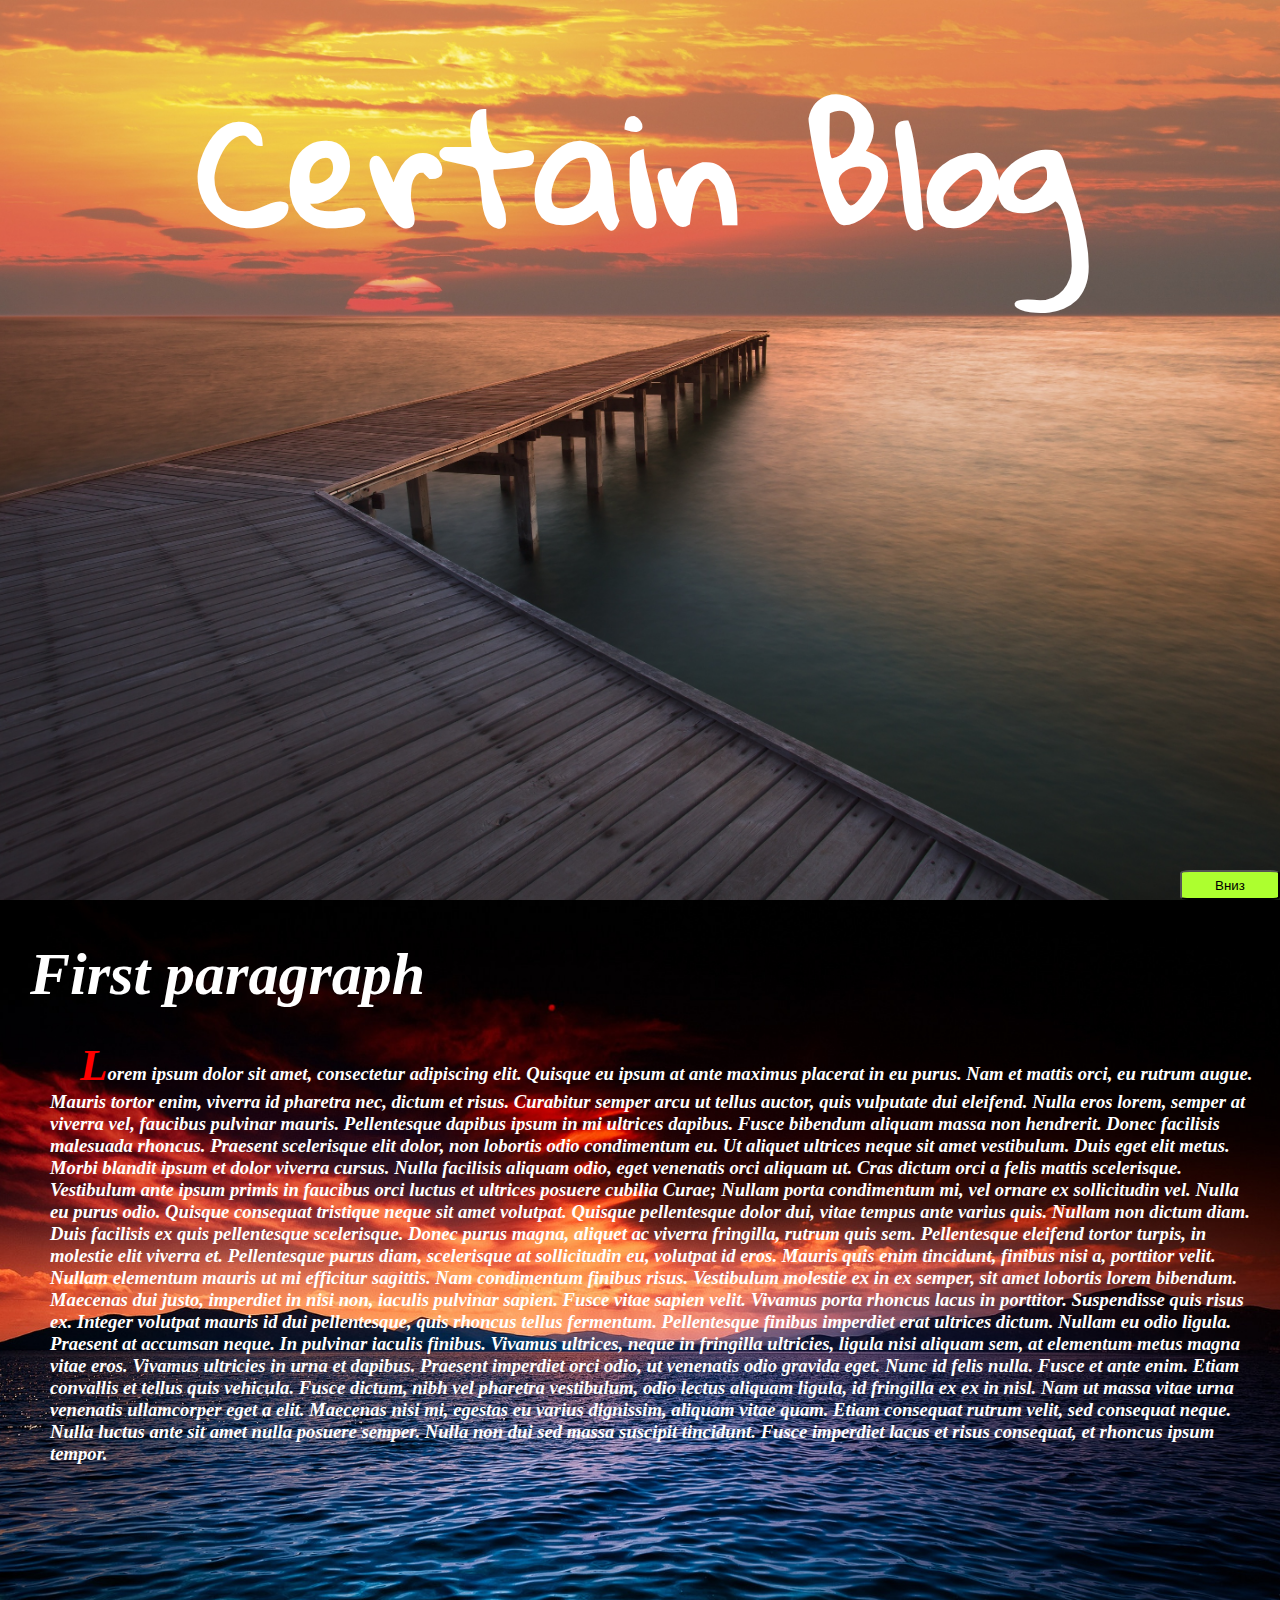
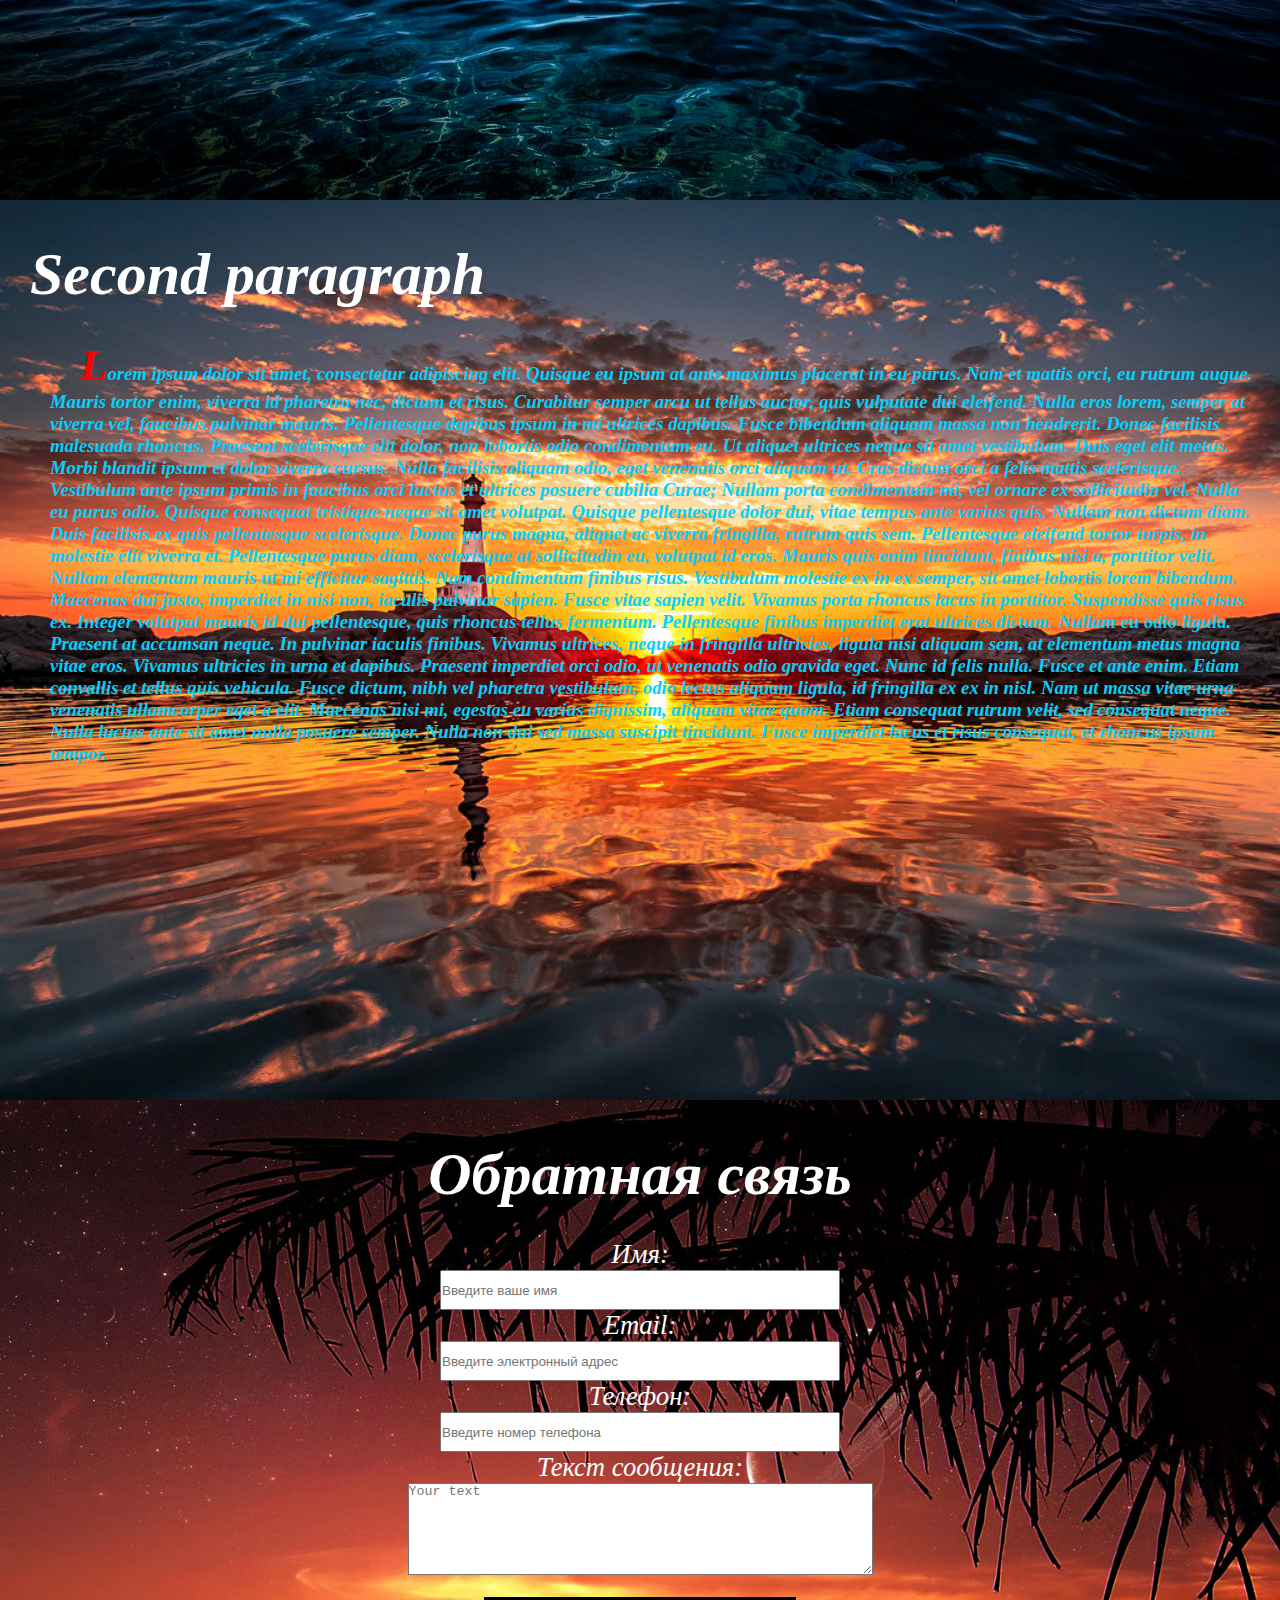
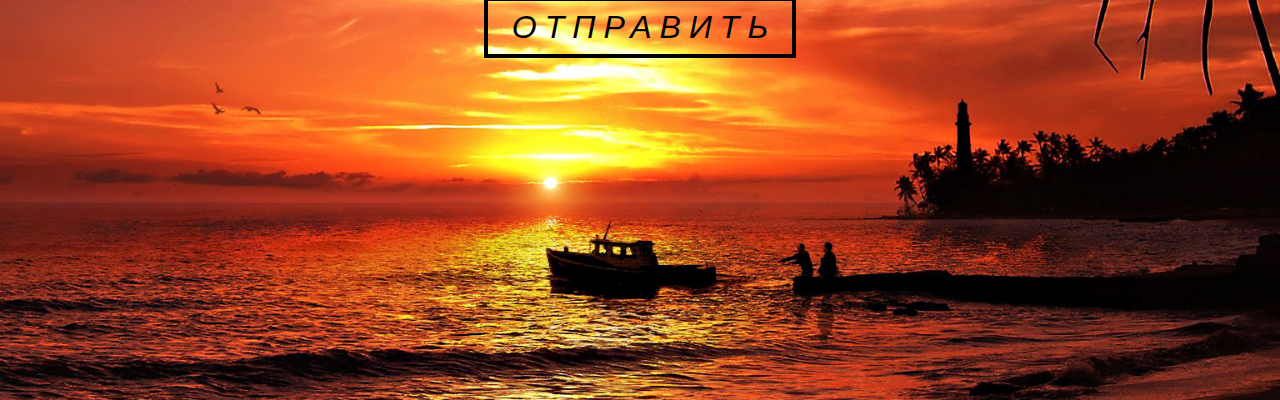
<file: Lesson_3/index.html>
<!DOCTYPE html>
<html>
<head>
	<title>Blog</title>
	<link rel="stylesheet" type="text/css" href="assets/css/style.css" >
	<link rel="stylesheet"
          href="https://fonts.googleapis.com/css?family=Gloria Hallelujah">
    <meta charset="utf-8">
    <script type="text/javascript">
    $(".mail-btn").on("click touchstart", function () 
    {
    $(this).addClass("fly");
    that = this
    setTimeout(function() {
        $(that).removeClass("fly");
    }, 5400)
		});
    </script>
</head>
<body>
		<header>
			<div class="header1">
				<span id="header2">Certain Blog</span>
			</div>
			<a href="#first"><button class="w">Вниз</button></a>
		</header>
		<section class="section backimg1" id=first>
			<h1>First paragraph</h1>
			<p class="content1">
					Lorem ipsum dolor sit amet, consectetur adipiscing elit. Quisque eu ipsum at ante maximus placerat in eu purus. Nam et mattis orci, eu rutrum augue. Mauris tortor enim, viverra id pharetra nec, dictum et risus. Curabitur semper arcu ut tellus auctor, quis vulputate dui eleifend. Nulla eros lorem, semper at viverra vel, faucibus pulvinar mauris. Pellentesque dapibus ipsum in mi ultrices dapibus. Fusce bibendum aliquam massa non hendrerit. Donec facilisis malesuada rhoncus. Praesent scelerisque elit dolor, non lobortis odio condimentum eu. Ut aliquet ultrices neque sit amet vestibulum. Duis eget elit metus. Morbi blandit ipsum et dolor viverra cursus.

					Nulla facilisis aliquam odio, eget venenatis orci aliquam ut. Cras dictum orci a felis mattis scelerisque. Vestibulum ante ipsum primis in faucibus orci luctus et ultrices posuere cubilia Curae; Nullam porta condimentum mi, vel ornare ex sollicitudin vel. Nulla eu purus odio. Quisque consequat tristique neque sit amet volutpat. Quisque pellentesque dolor dui, vitae tempus ante varius quis.

					Nullam non dictum diam. Duis facilisis ex quis pellentesque scelerisque. Donec purus magna, aliquet ac viverra fringilla, rutrum quis sem. Pellentesque eleifend tortor turpis, in molestie elit viverra et. Pellentesque purus diam, scelerisque at sollicitudin eu, volutpat id eros. Mauris quis enim tincidunt, finibus nisi a, porttitor velit. Nullam elementum mauris ut mi efficitur sagittis. Nam condimentum finibus risus. Vestibulum molestie ex in ex semper, sit amet lobortis lorem bibendum. Maecenas dui justo, imperdiet in nisi non, iaculis pulvinar sapien. Fusce vitae sapien velit. Vivamus porta rhoncus lacus in porttitor.

					Suspendisse quis risus ex. Integer volutpat mauris id dui pellentesque, quis rhoncus tellus fermentum. Pellentesque finibus imperdiet erat ultrices dictum. Nullam eu odio ligula. Praesent at accumsan neque. In pulvinar iaculis finibus. Vivamus ultrices, neque in fringilla ultricies, ligula nisi aliquam sem, at elementum metus magna vitae eros. Vivamus ultricies in urna et dapibus.

					Praesent imperdiet orci odio, ut venenatis odio gravida eget. Nunc id felis nulla. Fusce et ante enim. Etiam convallis et tellus quis vehicula. Fusce dictum, nibh vel pharetra vestibulum, odio lectus aliquam ligula, id fringilla ex ex in nisl. Nam ut massa vitae urna venenatis ullamcorper eget a elit. Maecenas nisi mi, egestas eu varius dignissim, aliquam vitae quam. Etiam consequat rutrum velit, sed consequat neque. Nulla luctus ante sit amet nulla posuere semper. Nulla non dui sed massa suscipit tincidunt. Fusce imperdiet lacus et risus consequat, et rhoncus ipsum tempor. 
			</p>
		</section>

		<section class="section backimg2" id="second">
			<h1>Second paragraph</h1>
			<p class="content2">
					Lorem ipsum dolor sit amet, consectetur adipiscing elit. Quisque eu ipsum at ante maximus placerat in eu purus. Nam et mattis orci, eu rutrum augue. Mauris tortor enim, viverra id pharetra nec, dictum et risus. Curabitur semper arcu ut tellus auctor, quis vulputate dui eleifend. Nulla eros lorem, semper at viverra vel, faucibus pulvinar mauris. Pellentesque dapibus ipsum in mi ultrices dapibus. Fusce bibendum aliquam massa non hendrerit. Donec facilisis malesuada rhoncus. Praesent scelerisque elit dolor, non lobortis odio condimentum eu. Ut aliquet ultrices neque sit amet vestibulum. Duis eget elit metus. Morbi blandit ipsum et dolor viverra cursus.

					Nulla facilisis aliquam odio, eget venenatis orci aliquam ut. Cras dictum orci a felis mattis scelerisque. Vestibulum ante ipsum primis in faucibus orci luctus et ultrices posuere cubilia Curae; Nullam porta condimentum mi, vel ornare ex sollicitudin vel. Nulla eu purus odio. Quisque consequat tristique neque sit amet volutpat. Quisque pellentesque dolor dui, vitae tempus ante varius quis.

					Nullam non dictum diam. Duis facilisis ex quis pellentesque scelerisque. Donec purus magna, aliquet ac viverra fringilla, rutrum quis sem. Pellentesque eleifend tortor turpis, in molestie elit viverra et. Pellentesque purus diam, scelerisque at sollicitudin eu, volutpat id eros. Mauris quis enim tincidunt, finibus nisi a, porttitor velit. Nullam elementum mauris ut mi efficitur sagittis. Nam condimentum finibus risus. Vestibulum molestie ex in ex semper, sit amet lobortis lorem bibendum. Maecenas dui justo, imperdiet in nisi non, iaculis pulvinar sapien. Fusce vitae sapien velit. Vivamus porta rhoncus lacus in porttitor.

					Suspendisse quis risus ex. Integer volutpat mauris id dui pellentesque, quis rhoncus tellus fermentum. Pellentesque finibus imperdiet erat ultrices dictum. Nullam eu odio ligula. Praesent at accumsan neque. In pulvinar iaculis finibus. Vivamus ultrices, neque in fringilla ultricies, ligula nisi aliquam sem, at elementum metus magna vitae eros. Vivamus ultricies in urna et dapibus.

					Praesent imperdiet orci odio, ut venenatis odio gravida eget. Nunc id felis nulla. Fusce et ante enim. Etiam convallis et tellus quis vehicula. Fusce dictum, nibh vel pharetra vestibulum, odio lectus aliquam ligula, id fringilla ex ex in nisl. Nam ut massa vitae urna venenatis ullamcorper eget a elit. Maecenas nisi mi, egestas eu varius dignissim, aliquam vitae quam. Etiam consequat rutrum velit, sed consequat neque. Nulla luctus ante sit amet nulla posuere semper. Nulla non dui sed massa suscipit tincidunt. Fusce imperdiet lacus et risus consequat, et rhoncus ipsum tempor. 
			</p>
		</section>

		<section class="form">
				<div align="center">
				<h1>Обратная связь</h1>
					<form>
					            <label for="name">Имя:</label>
					            <br>
					            <input type="text"  name="name" placeholder="Введите ваше имя" required />
				        <br>
					            <label for="email">Email:</label>
					             <br>
					            <input type="email" name="email" placeholder="Введите электронный адрес" required />
				        <br>
					            <label for="tel">Телефон:</label>
					             <br>
					            <input type="tel" name="tel" placeholder="Введите номер телефона" required />
				        <br>
					            <label for="message">Текст сообщения:</label>
					             <br>
					            <textarea name="message" cols="56" rows="6" placeholder="Your text" required style="border-style: ridge;" ></textarea>
				        <br><br>
					            <button class="mail-btn" type="submit">Отправить</button>
					    <br>
					</form>	
				</div>
		</section>

</body>
</html>
</file>
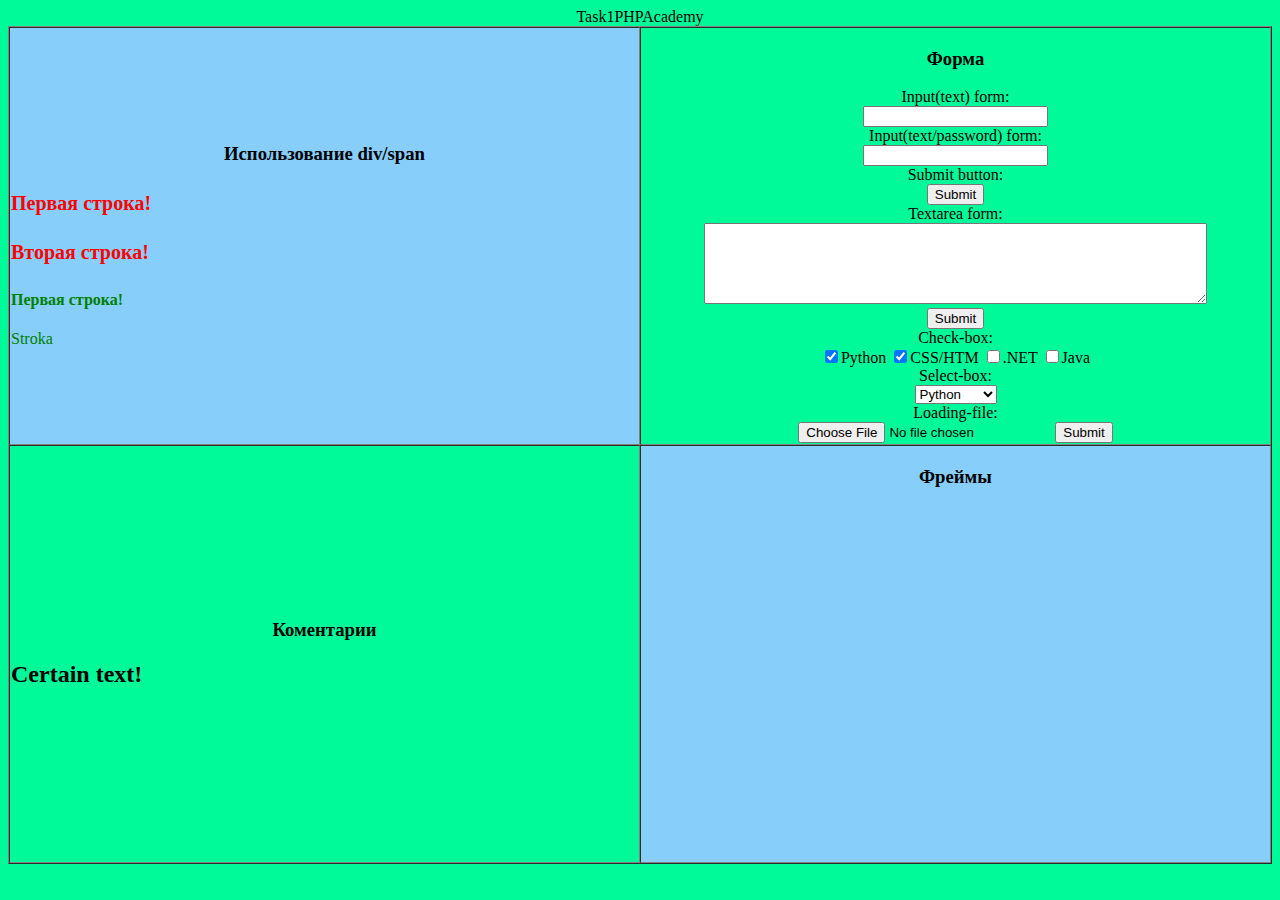
<file: Task2PHPAcademy.html>
<!DOCTYPE html>
<html lang="en">
<head>
    <meta charset="UTF-8">
    <title>Task 2</title>
    <style>
            body
                {
                    background-color: #00FA9A;
				    background-size: 100%;
                }
            #first-table
                {
                    width: 100%;
                    border-spacing: 0px;
                    border-padding: 0px;
                }
            td
                {
                    width: 50%;
                }
            .test-div
                {
                    color: red;
                    font-size: 15pt;
                }
             /*Commet*/
            .span-test
                {
                    color: green;
                }
    </style>
</head>

<body>
        <table id="first-table" border="1">
            <caption>Task1PHPAcademy</caption>
            <tr>
                <td bgcolor="#87CEFA">
                    <h3 align="center">Использование div/span</h3>
                        <div class="test-div">
                            <h4>Первая строка!</h4>
                            <h4>Вторая строка!</h4>
                        </div>
                        <span class="span-test"><h4>Первая строка!</h4> Stroka</span>
                </td>
                <td>
                    <h3 align="center">Форма</h3>
                    <div align="center">
                    <form style="padding: 0px" enctype="multipart/form-data">
                        <label>Input(text) form:<br>
                                <input type="text" name="login">
                        </label>
                        <br>
                        <label>Input(text/password) form:<br>
                                <input type="password" name="password">
                        </label>
                         <br>
                        <label>Submit button:<br>
                                <input type="submit" name="Submit" value="Submit">
                        </label>
                        <br>
                        <label>Textarea form:<br>
                                <textarea rows="5" cols=60 name="textarea"></textarea>
                            <br>
                                <input type="submit" name="Submit" value="Submit">
                        </label>
                        <br>
                        <label>Check-box:<br>
                                <input type="checkbox" value="Python" checked>Python
                                <input type="checkbox" value="CSS/HTML" checked>CSS/HTM
                                <input type="checkbox" value=".NET">.NET
                                <input type="checkbox" value="Java">Java
                        </label>
                         <br>
                        <label>Select-box:<br>
                            <select>
                                <OPTION value="Python" checked>Python</OPTION>
                                <OPTION value="CSS/HTML" checked>CSS/HTM</OPTION>
                                <option value=".NET">.NET</option>
                                <OPTION value="Java">Java</OPTION>
                            </select>
                        </label>
                           <br>
                        <label>Loading-file:<br>
                            <input type="file">
                            <input type="submit" name="Submit" value="Submit">
                        </label>
                    </form>
                    </div>
                </td>
            </tr>
            <tr>
                <td>
                    <h3 align="center">Коментарии</h3>
                    <h2>Certain text!</h2>
                    <!--comment-->

                </td>
                <td bgcolor="#87CEFA">
                    <h3 align="center">Фреймы</h3>
                    <div align="center">
                        <iframe width="500" height="350" src="https://www.youtube.com/embed/y4r_7lkCc2g" frameborder="0" allow="autoplay; encrypted-media" allowfullscreen></iframe>
                    </div>
                </td>
            </tr>

        </table>
</body>
</html>
</file>
<file: Lesson_3/assets/css/style.css>
body,html
		{
			height: 100%;
			margin: 0px;
		}
.w   
 {
 	position: absolute;
 	bottom: 0;
 	right: 0;
 	background-color: #ADFF2F;
 	height: 30px;
 	width: 100px;
 	border-radius: 10%;

}
.header1
		{
			width: 100%;
		    height: 100%;
		    position: absolute;
		    text-align: center;
		}

#header2
		{	
			padding-top:25%;
		    vertical-align: middle;
		}


.backimg1
		{
			background-image: url('../img/bg/2.jpg');
			height:100%;
			background-position: center;
			background-size: cover;
			background-repeat: no-repeat;	
		}

.backimg2
		{
			background-image: url('../img/bg/3.jpg');
			height:100%;
			background-position: center;
			background-size: cover;
			background-repeat: no-repeat;
		}
.form
		{
			background-image: url('../img/bg/4.jpg');
			height:100%;
			background-position: center;
			background-size: cover;
			background-repeat: no-repeat;	
			color: #ffffff;
		}

header
		{
			height: 100%;
			background-image: url('../img/bg/1.jpg');
			background-color: black; 
			background-position:center;
			background-repeat: no-repeat;
			background-size: cover; 
			font-family: Gloria Hallelujah;
			font-size: 110pt;
			color: white;
			text-align: center;
			font-weight: bold; 
		}
		

.content1
		{	
			margin: 20px;
			font-family: "Times New Roman";
			padding-left: 30px;
			color: #ffffff;
			font-style: italic;
			font-size: 14pt;
			font-weight: bold;
		}

.content2
		{	
			margin: 20px;
			font-family: "Times New Roman";
			padding-left: 30px;
			color: #00d2ff;
			font-style: italic;
			font-size: 14pt;
			font-weight: bold;
		}

form input	
		{
			width: 400px;
			height: 40px;
		}
form label
		{
			font-size: 20pt;
			font-style: italic;
			font-family: "Times New Roman"
		}
section h1
		{	color: #ffffff;
			margin: 30px;
			font-size: 45pt;
			font-style: italic;
			font-family: "Times New Roman"
		}
h1 + p
		{
			margin-top: 25px;
			text-indent: 30px;
		}

section
		{
			min-height: 100%;
			padding: 10px 0;  
			margin: 0 auto;
		}
section h1 + p:first-letter {
	font-size: 45px;
	color:red;
}

/* button*/


*, *:before, *:after {
  margin:0;
  padding:0;
  box-sizing:border-box;
}
body {
  overflow-x:hidden;
	}
.mail-btn {
  position:relative;
  top:35%;
  display:inline-block;
  padding:0.5rem 1rem;
  border:4px solid black;
  background:none;
  outline:none;
  -webkit-appearance: none;
  font-size:2rem;
  color:black;
  font-style: italic;
  text-decoration:none;
  text-transform:uppercase;
  letter-spacing:0.5rem;
  text-indent:0.5rem;
  cursor:pointer;
  transition:
    color 1.5s .5s,
    border 3s 1s;
  
}
.mail-btn:before,
.mail-btn:after {
  content:'';
  position:absolute;
  opacity:0;
  backface-visibility:visible;
  transform-style:preserve-3d;
  perspective:400px;
  transform-origin:50% -50%;
  transform:rotateX(360deg) rotateY(0) translateX(-50%) translateY(0) scale(0.2);
  transition:all 0.5s;
}
.mail-btn:before {
  top:5px;
  left:50%;
  height:3rem;
  background:white;
  border-top:2rem solid #2980b9;
  border-right:3rem solid transparent;
  border-left:3rem solid transparent;
}
.mail-btn:after {
  top:0;
  left:50%;
  border-top:2rem solid white;
  border-right:3rem solid transparent;
  border-left:3rem solid transparent;
}
.mail-btn:hover {
  color:rgba(255,255,255,0);
  border:2px solid rgba(255,255,255,0);
  transition:
    color .25s,
    border .25s;
}
.mail-btn:hover:before,
.mail-btn:hover:after {
  opacity:1;
  transform:rotateX(0) rotateY(-10deg) translateX(-50%) translateY(0) scale(1);
}
.fly {
  color:rgba(255,255,255,0);
  border:2px solid rgba(255,255,255,0);
  animation:sended 4s 0.8s forwards;
}
@keyframes sended {
  0% {
    height:2rem;
    width:3.5rem;
    border-top:0;
    border-right:0;
    border-bottom:10px solid white;
    border-left:10px solid white;
    opacity:0;
    transform:rotate(-45deg) translateX(300%) translateY(-500%);
  }
  5% {
    height:2rem;
    width:3.5rem;
    border-top:0;
    border-right:0;
    border-bottom:10px solid white;
    border-left:10px solid white;
    opacity:1;
    transform:rotate(-45deg) translateX(0) translateY(0);
  }
  78% {
    height:2rem;
    width:3.5rem;
    border-top:0;
    border-right:0;
    border-bottom:10px solid white;
    border-left:10px solid white;
    opacity:1;
    transform:rotate(-45deg) translateX(0) translateY(0);
  }
  79% {
    height:2rem;
    width:3.5rem;
    border-top:0;
    border-right:0;
    border-bottom:10px solid white;
    border-left:10px solid white;
    opacity:0;
    transform:rotate(-45deg) translateX(0) translateY(0);
  }
  80% {
    height:auto;
    width:auto;
    color:rgba(255,255,255,0);
    border:2px solid rgba(255,255,255,0);
    opacity:1;
    transform:rotate(0) translateX(0) translateY(0);
  }
  100% {
    height:auto;
    width:auto;
    color:rgba(255,255,255,1);
    border:2px solid rgba(255,255,255,0.5);
    opacity:1;
    transform:rotate(0) translateX(0) translateY(0);
  }
}
.fly:before,
.fly:after {animation:flyout .6s forwards;}
@keyframes flyout {
  0% {
    opacity:1;
    transform:rotateX(0) rotateZ(0) translateX(-50%) translateY(0) scale(1);
  }
  33% {
    opacity:1;
    transform:rotateX(0) rotateZ(-5deg) translateX(-100%) translateY(0) scale(1);
  }
</file>
